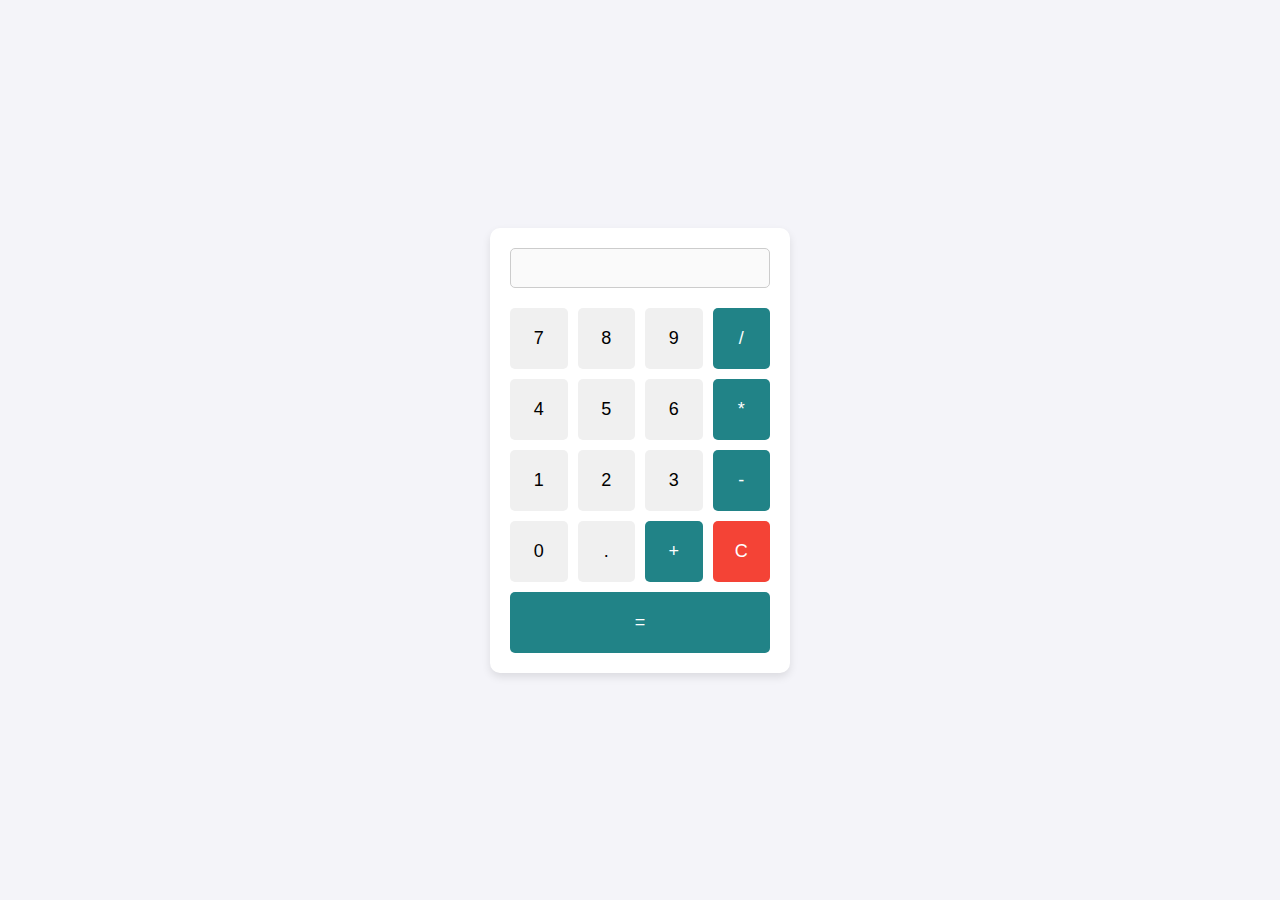
<file: web intenship/calculater/index.html>
<!DOCTYPE html>
<html lang="en">
<head>
    <meta charset="UTF-8">
    <meta name="viewport" content="width=device-width, initial-scale=1.0">
    <title>Basic Calculator</title>
    <link rel="stylesheet" href="style.css">
</head>
<body>
    <div class="calculator">
        <input type="text" id="display" disabled>
        <div class="buttons">
            <button class="btn" data-value="7">7</button>
            <button class="btn" data-value="8">8</button>
            <button class="btn" data-value="9">9</button>
            <button class="btn operator" data-value="/">/</button>

            <button class="btn" data-value="4">4</button>
            <button class="btn" data-value="5">5</button>
            <button class="btn" data-value="6">6</button>
            <button class="btn operator" data-value="*">*</button>

            <button class="btn" data-value="1">1</button>
            <button class="btn" data-value="2">2</button>
            <button class="btn" data-value="3">3</button>
            <button class="btn operator" data-value="-">-</button>

            <button class="btn" data-value="0">0</button>
            <button class="btn" data-value=".">.</button>
            <button class="btn operator" data-value="+">+</button>
            <button class="btn" id="clear">C</button>

            <button class="btn" id="equals">=</button>
        </div>
    </div>
    <script src="script.js"></script>
</body>
</html>
</file>
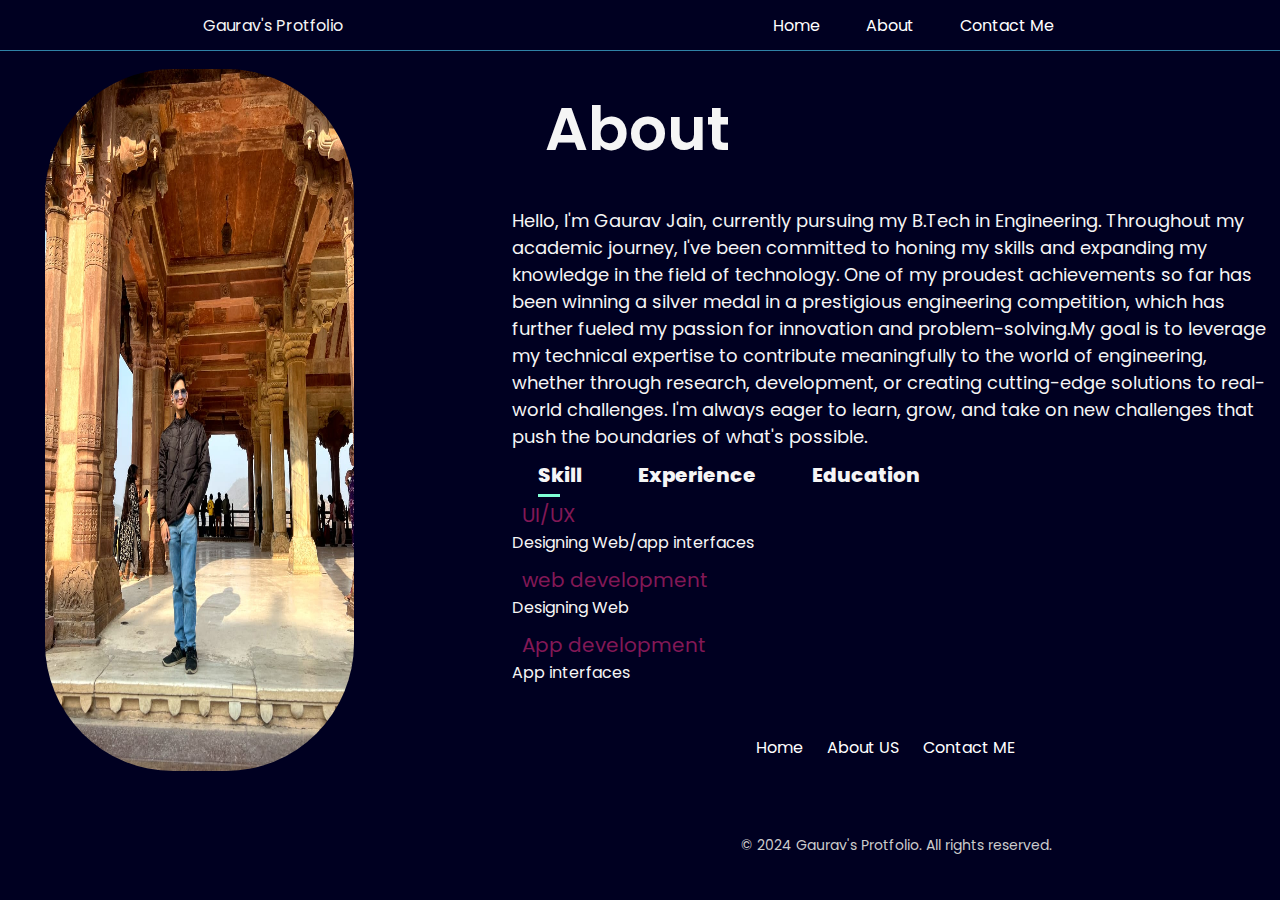
<file: web intenship/protfolio/About.html>
<!DOCTYPE html>
<html lang="en">

<head>
    <meta charset="UTF-8">
    <meta name="viewport" content="width=device-width, initial-scale=1.0">
    <title>Protfolio</title>
    <link rel="stylesheet" href="style.css">
    <link rel="preconnect" href="https://fonts.googleapis.com">
    <link rel="preconnect" href="https://fonts.gstatic.com" crossorigin>
    <link
        href="https://fonts.googleapis.com/css2?family=Poppins:ital,wght@0,100;0,200;0,300;0,400;0,500;0,600;0,700;0,800;0,900;1,100;1,200;1,300;1,400;1,500;1,600;1,700;1,800;1,900&display=swap"
        rel="stylesheet">

</head>

<body>
    <header>
        <nav>
            <div class="left">Gaurav's Protfolio</div>
            <div class="right">
                <ul>
                    <li><a href="index.html">Home</a></li>
                    <li><a href="About.html">About</a></li>
                    <li><a href="Contact.html">Contact Me</a></li>

                </ul>
            </div>
        </nav>
        <hr>
    </header>
    <div class="about">
        <div class="container">
            <div class="row">
                <div class="about-col-1">
                    <img src="gauravphoto.jpg" alt="photo2">
                </div>
                <div class="about-col-2">
                    <h1 class="sub-title">About</h1>
                    <div class="p-text">
                        <p>Hello, I'm Gaurav Jain, currently pursuing my B.Tech in Engineering. Throughout my academic
                            journey, I've been committed to honing my skills and expanding my knowledge in the field of
                            technology. One of my proudest achievements so far has been winning a silver medal in a
                            prestigious engineering competition, which has further fueled my passion for innovation and
                            problem-solving.My goal is to leverage my technical expertise to contribute meaningfully to
                            the
                            world of engineering, whether through research, development, or creating cutting-edge
                            solutions
                            to real-world challenges. I'm always eager to learn, grow, and take on new challenges that
                            push
                            the boundaries of what's possible.</p>
                        
                    </div> 
                    <div class="tab-titles">
                        <p class="tab-links active-link" onclick="opentab('skills', event)">Skill</p>
                        <p class="tab-links" onclick="opentab('experience', event)">Experience</p>
                        <p class="tab-links" onclick="opentab('education', event)">Education</p>
                    </div>
                    
                    <div class="tab-contents active-tab" id="skills">
                        <ul>
                            <li><span>UI/UX</span><br>Designing Web/app interfaces</li>
                            <li><span>web development</span><br>Designing Web</li>
                            <li><span>App development</span><br>App interfaces</li>
                        </ul>
                    </div>
                    <div class="tab-contents" id="experience">
                        <ul>
                            <li><span>2021</span><br>Designing Web/app interfaces</li>
                            <li><span>2021</span><br>Designing Web</li>
                            <li><span>2022</span><br>App interfaces</li>
                        </ul>
                    </div>
                    <div class="tab-contents" id="education">
                        <ul>
                            <li><span>Leo internation</span><br>Designing Web/app interfaces</li>
                            <li><span>Gurukul</span><br>Designing Web</li>
                            <li><span>Nav vikas</span><br>App interfaces</li>
                        </ul>
                    </div>
                    <footer>
                        <div class="footer-container">
                          <div class="footer-links">
                            <a href="Home.html">Home</a>
                            <a href="About.html">About US</a>
                            <a href="Contact.html">Contact ME</a>
                          </div>
                          <div class="footer-social">
                            <a href="https://www.facebook.com"><i class="fa-brands fa-facebook-square"></i></a>
                            <a href="https://www.instagram.com"><i class="fa-brands fa-instagram-square"></i></a>
                            <a href="https://www.linkedin.com"><i class="fa-brands fa-linkedin"></i></a>
                          </div>
                          <div class="footer-copyright">
                            &copy; 2024 Gaurav's Protfolio. All rights reserved.
                          </div>
                        </div>
                      </footer>
                    
                    

                    <script src="javascript.js"></script>
                    
                    </body>

</html>
</file>
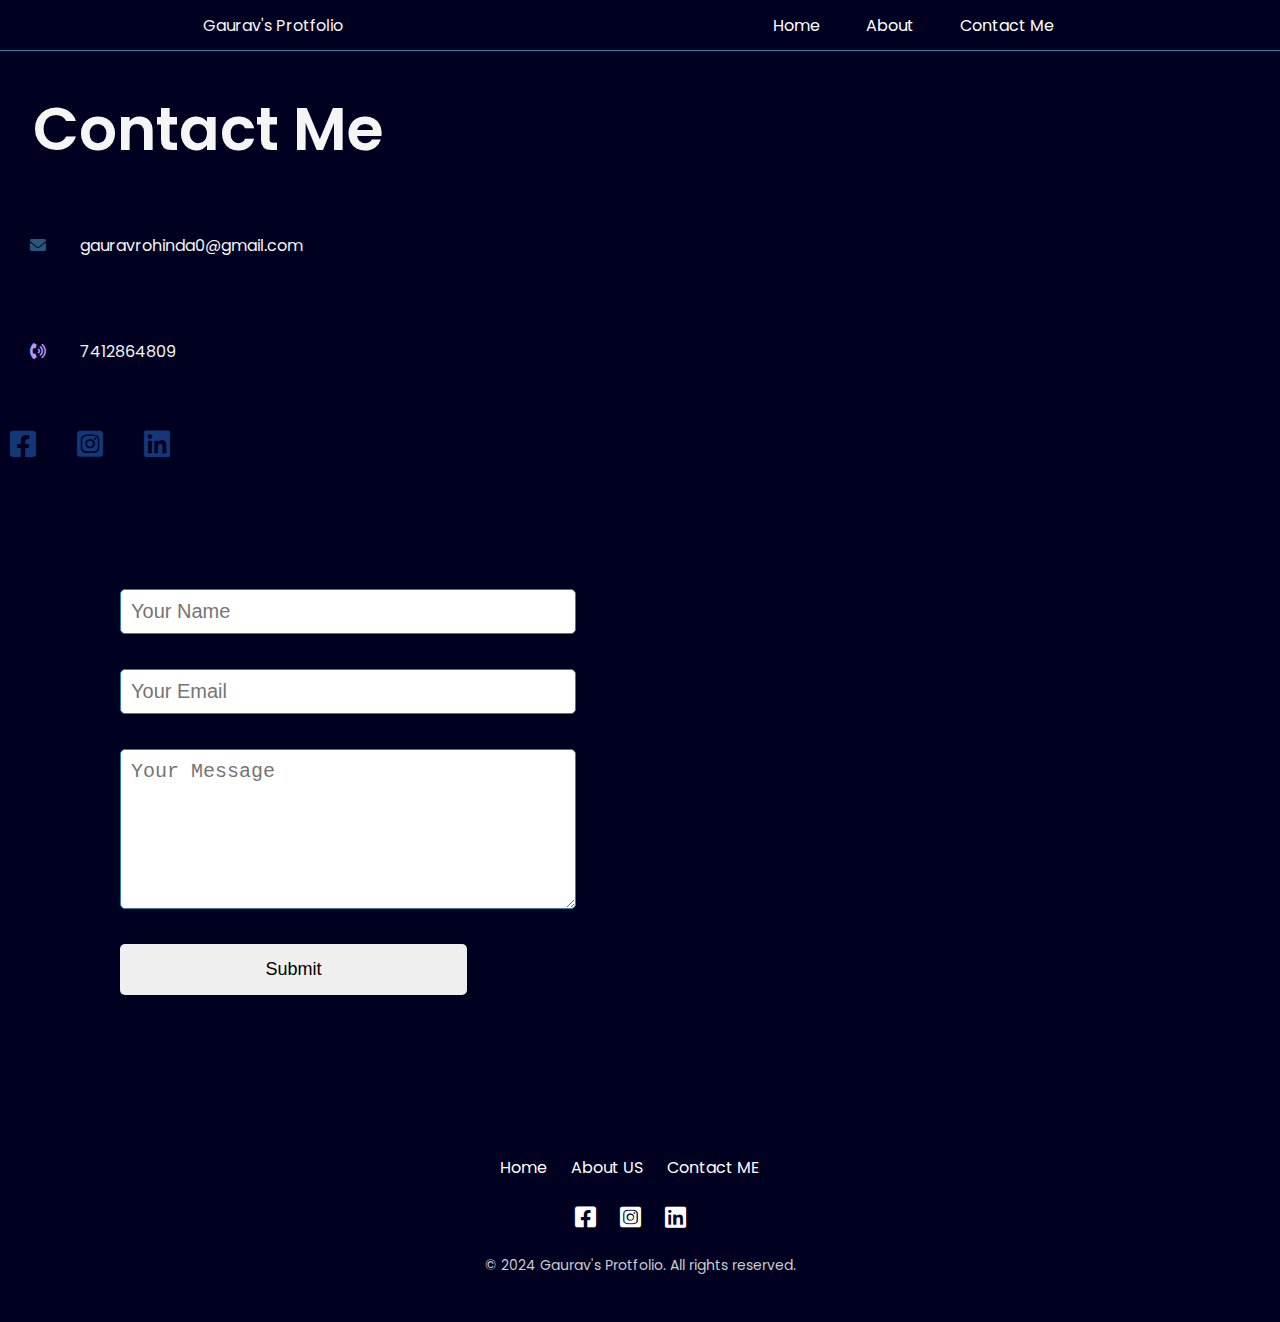
<file: web intenship/protfolio/Contact.html>
<!DOCTYPE html>
<html lang="en">

<head>
    <meta charset="UTF-8">
    <meta name="viewport" content="width=device-width, initial-scale=1.0">
    <title>Protfolio</title>
    <link rel="stylesheet" href="style.css">
    <link rel="preconnect" href="https://fonts.googleapis.com">
    <link rel="preconnect" href="https://fonts.gstatic.com" crossorigin>
    <link
        href="https://fonts.googleapis.com/css2?family=Poppins:ital,wght@0,100;0,200;0,300;0,400;0,500;0,600;0,700;0,800;0,900;1,100;1,200;1,300;1,400;1,500;1,600;1,700;1,800;1,900&display=swap"
        rel="stylesheet">

    <head>
        <!-- Font Awesome CDN -->
        <link rel="stylesheet" href="https://cdnjs.cloudflare.com/ajax/libs/font-awesome/6.0.0-beta3/css/all.min.css">
    </head>

<body>
    <header>
        <nav>
            <div class="left">Gaurav's Protfolio</div>
            <div class="right">
                <ul>
                    <li><a href="index.html">Home</a></li>
                    <li><a href="About.html">About</a></li>
                    <li><a href="Contact.html">Contact Me</a></li>

                </ul>
            </div>
        </nav>
        <hr>
    </header>
    <div class="contact">
        <div class="container">
            <div class="row">
                <div class="contact-left">
                    <h1 class="sub-title">Contact Me</h1>
                    <p><i class="fa-solid fa-envelope" style="color: #2a5779;"></i> gauravrohinda0@gmail.com</p>
                    <p><i class="fa-solid fa-phone-volume" style="color: #B197FC;"></i> 7412864809</p>
                    <div class="social-icons">
                        <a href="https://www.facebook.com"><i class="fa-brands fa-facebook-square"></i></a>
                        <a href="https://www.instagram.com"><i class="fa-brands fa-instagram-square"></i></a>
                        <a href="https://www.linkedin.com"><i class="fa-brands fa-linkedin"></i></a>
                    </div>
                    <!-- <div class="btn-group">
                    <a href="Download Resume.txt"><button class="btn">Download Resume</button></a>
                    <a href="Github.txt"><button class="btn">Visit Github</button></a>
                </div> -->
                </div>
                <div class="contact-right">
                    <form>
                        <input type="text" name="Name" placeholder="Your Name" required>
                        <input type="email" name="email" placeholder="Your Email" required>
                        <textarea name="Message" rows="6" placeholder="Your Message"></textarea>
                        <button type="submit">Submit</button>
                    </form>
                </div>

            </div>
        </div>
    </div>

    <!-- --------------------footer------------- -->
    <footer>
        <div class="footer-container">
            <div class="footer-links">
                <a href="Home.html">Home</a>
                <a href="About.html">About US</a>
                <a href="Contact.html">Contact ME</a>
            </div>
            <div class="footer-social">
                <a href="https://www.facebook.com"><i class="fa-brands fa-facebook-square"></i></a>
                <a href="https://www.instagram.com"><i class="fa-brands fa-instagram-square"></i></a>
                <a href="https://www.linkedin.com"><i class="fa-brands fa-linkedin"></i></a>
            </div>
            <div class="footer-copyright">
                &copy; 2024 Gaurav's Protfolio. All rights reserved.
            </div>
        </div>
    </footer>





</body>
</file>
<file: web intenship/calculater/style.css>
* {
    margin: 0;
    padding: 0;
    box-sizing: border-box;
}

body {
    display: flex;
    justify-content: center;
    align-items: center;
    height: 100vh;
    background-color: #f4f4f9;
}

.calculator {
    width: 300px;
    background-color: #fff;
    padding: 20px;
    border-radius: 10px;
    box-shadow: 0 4px 8px rgba(0, 0, 0, 0.1);
}

#display {
    width: 100%;
    height: 40px;
    margin-bottom: 20px;
    font-size: 24px;
    text-align: right;
    padding: 10px;
    border: 1px solid #ccc;
    border-radius: 5px;
}

.buttons {
    display: grid;
    grid-template-columns: repeat(4, 1fr);
    gap: 10px;
}

.btn {
    width: 100%;
    padding: 20px;
    font-size: 18px;
    background-color: #f0f0f0;
    border: none;
    border-radius: 5px;
    cursor: pointer;
    transition: background-color 0.2s ease;
}

.btn:hover {
    background-color: #ddd;
}

.operator {
    background-color: #218387;
    color: white;
}

#equals {
    grid-column: span 4;
    background-color: #218387;
    color: white;
}

#clear {
    background-color: #f44336;
    color: white;
}
</file>
<file: web intenship/protfolio/style.css>
body {
    background-color: rgb(0, 0, 33);
    color: whitesmoke;
    font-family: 'poppins', sans-serif;


}

* {
    margin: 0px;
    padding: 0;

}

nav {
    display: flex;
    justify-content: space-around;
    align-items: center;
    height: 50px;
    background-color: rgb(0, 0, 33);

}

hr {
    border: 0;
    background: rgb(47, 130, 166);
    height: 1.2px;

}

main hr {
    border: 0;
    background: rgb(47, 130, 166);
    height: 1.2px;
    margin: 40px 84px;

}

nav ul {
    display: flex;
    justify-content: center;

}

nav ul li {
    list-style: none;
    margin: 0 23px;
}

nav ul li a:hover {
    color: rgb(32, 156, 187);
    font-size: 1.4;
    background-color: rgb(0, 0, 33);
}

nav ul li a {
    text-decoration: none;
    color: white;
}

.left {
    font: 1.7rem;
}

.firstSection {
    display: flex;
    justify-content: space-around;
    align-items: center;
    margin: 110px 0;
}

.firstSection>div {
    width: 30%;
}

/* -------------------------buttons------------------ */

.leftSection {

    font-size: 1.7rem;
}

.leftSection .btn {

    padding: 10px;
}

.leftSection .btn:hover {

    padding: 12px;
    background-color: rgb(32, 156, 187);
    ;
    font-family: 'poppins', sans-serif;
    color: whitesmoke;
    font-size: 20px;
    border: 2px solid rgb(0, 0, 33);
    border-radius: 6px;
}

.rightSection img {
    width: 112%;
    margin: 95px 0;
}

.purple {
    color: aqua;
}

#element {
    color: aqua;
}


/* --------------------second-section------------------- */
.secondSection {
    max-width: 50vw;
    margin: auto;
    height: 80vh;
}

.secondSection h1 {
    font-size: 1.9rem;
    margin: -4px -205px;
    color: whitesmoke;
    font-family: 'poppins', sans-serif;
}

.text-gray {
    margin: 40px -195px;
}


.secondSection .box {
    width: 50vw;
    background: rgb(47, 130, 166);
    height: 2px;
    margin: 42px 0;
    display: flex;
}

.secondSection .verticle {
    height: 100px;
    width: 1px;
    background: whitesmoke;
    margin: 0 100px;
    color: whitesmoke;
    font-family: 'poppins', sans-serif;
}

.image-top {
    width: 23px;
    position: relative;
    top: -32px;
    left: -9px;
}

.verticle-title {
    position: relative;
    top: 100px;
    left: -56px;
    width: 150px;
    color: whitesmoke;
    font-family: 'poppins', sans-serif;
    font-size: 10px;

}

.verticle-desc {
    position: relative;
    top: 102px;
    width: 186px;
    left: 247px;
    font-size: 10px;
    color: whitesmoke;
    font-family: 'poppins', sans-serif;
}

/* -------------------------footer------------------ */
footer {
    background-color: rgb(0, 0, 33);

}

.footer {
    display: flex;
    padding: 23px 122px;
    justify-content: space-evenly;
    color: whitesmoke;
    font-family: 'poppins', sans-serif;

}

.footer ul {
    list-style: none;
}

.footer>div {
    width: 223px;
}

footer .footer-right {
    text-align: center;
    color: whitesmoke;
    font-family: 'poppins', sans-serif;
}

/* ------------------------contact me---------------------------------- */
.contactform {
    padding: 40px;
    padding-top: 140px;

}

.contactform h1 {

    padding: 12px 0;
}

.contactform form div {
    padding: 10px 0;
    display: flex;
    flex-direction: column;
}

.contactform form div input {
    width: 26vw;
    border-radius: 5px;
    margin: 6px 0 0 0;
    padding: 3px;
}

#emailHelp {
    font-size: 11px;
    color: rgb(25, 112, 39);
    margin: 0px;
    padding: 3px 0 0 0;
}

#form-check {
    flex-direction: row;
}

#form-check input {
    width: 25px;
    margin: 3px 0;
}

/* ----------------About---------- */
.about-col-1 {
    flex-basis: 35%;

}

.about-col-1 img {
    width: 69%;
    border-radius: 163px;
    height: 83%;
    margin: -17px;
    margin-left: 10px;
    padding: 35px;
    margin-right: -157px;
}

.about-col-2 {

    flex-basis: 60%;


}

.row {
    display: flex;
    justify-content: space-between;
    flex-wrap: wrap;
}



.tab-links {
    display: flex;
    margin: 20px 0 40px;

}

.tab-links {
    margin-right: 133px;
    font-size: 20px;
    font-weight: 800;
    cursor: pointer;
    position: relative;
    display: inline;
    margin: 26px;
}

.tab-links::after {
    content: '';
    width: 0;
    height: 3px;
    background: aquamarine;
    position: absolute;
    left: 0;
    bottom: -8px;
    transition: 0.5s;
}


.tab-links.active-link::after {
    width: 50%;
}

.tab-contents ul li {
    list-style: none;
    margin: 10px 0;

}

.p-text {
    margin-block-end: 10px;
    font-size: 18px;
}

.tab-contents ul li span {
    color: rgb(130, 24, 86);
    font-size: 20px;
    margin: 10px;
}

.tab-contents ul li span:hover {
    color: aqua;

}

.tab-contents {
    display: none;
}

.tab-contents.active-tab {
    display: block;

}

/* <!-- ---------------------------My Services------------------------------ --> */
.services {
    padding: 30px 0;
}

.services-list {
    display: grid;
    grid-template-columns: repeat(auto-fit, minmax(250px, 1fr));
    grid-gap: 40px;
    font-family: 'poppins', sans-serif;
    color: whitesmoke;
    margin-top: 50px;
    border: 2x salmon;
}

.services-list div {
    /* background:rgba(31, 31, 132, 0.477); */
    padding: 40px;
    color:whitesmoke;
    margin-left: 12%;
    font-size: 13px;
    margin: 40px;
}

.services-list div i {
    font-family: 'poppins', sans-serif;
    color: whitesmoke;
    font-size: 50px;
    margin-bottom: 30px;
}

.services-list div a {
    text-decoration: none;
    font-size: 12px;
    margin-top: 20px;
    display: inline-block;
    font-family: 'poppins', sans-serif;
    color: whitesmoke;
}



h1.sub-titles {
    display: flex;
    padding: 2px 100px;
    margin: -46px 24px;
}
.sub-title {
    font-size: 60px;
    font-weight: 600;
    color: whitesmoke;
    margin: 33px;
    margin-inline-end: 10px;
}

/* --------------------contact----------------- */
.social-icons {
    font-size: 24px;
    margin: 20px 40;
    margin-top:30px;
  }
  
  .social-icons .fa-brands {
    margin:  10px;
  }
  
  .social-icons a {
    text-decoration: none;
    background-color: rgb(0,0,33);
    font-size: 30px;
    margin-right: 15px;
    color: rgba(29, 81, 159, 0.685);
    display: inline-block;
    transform: transform 0.5s;
  }
  
  .social-icons a:hover {
    color: #10929e;
    padding-right: 10px;
    transform: translateY(-5px);
  }
  /* contact */
  .contact-left
  {
    flex-basis: 35%;

  }
  .contact-left
  {
    flex-basis: 60%;

  }
  .contact-left p
  {
    margin-top: 30px;
  }
  .contact-left p i
  {
    margin: 30px;

  }
  /* General styles for form container */
  .contact-right {
    max-width: 500px;
    margin: 120px;
    background:rgb(0,0,33);
    border-radius: 10px;
    /* border: 8px solid rgb(47, 130, 166); */
}

/* Form element styling */
form {
    display: flex;
    flex-direction: column;
}

/* Input and textarea styles */

input[type="text"], input[type="email"], textarea {
    width: 125%;
    padding: 10px;
    margin-bottom: 35px;
    margin-right:60px;
    border: 1px solid rgb(47, 130, 166);
    border-radius: 5px;
    font-size: 20px;
    outline: none;
    transition: border 0.3s ease-in-out;
}


input[type="text"]:focus,
input[type="email"]:focus,
textarea:focus {
    border-color: #5ca9c0;
    box-shadow: 0 0 5px rgba(92, 107, 192, 0.5);
}

/* Submit button styling */
button[type="submit"] {
    padding: 15px;
    border: none;
    font-size: 18px;
    border-radius: 5px;
    cursor: pointer;
    transition: background-color 0.3s ease-in-out;
}

button[type="submit"]:hover {
    background-color: #10929e;
}

/* Responsive design */
@media (max-width: 600px) {
    .contact-right {
        padding: 15px;
    }

    input[type="text"],
    input[type="email"],
    textarea {
        font-size: 14px;
    }

    button[type="submit"] {
        font-size: 16px;
    }
}


 /* button styling  */
 .btn {
    background-color: whitesmoke;
    padding: 10px 20px;
    font-size: 16px; 
    border: 2px solid; 
    border-radius: 5px; 
    cursor: pointer;
    text-align: center; 
    text-decoration: none; 
    display: inline-block;
    transition: background-color 0.2s; /* Smooth transition */
}

/* Hover effect for buttons */
.btn:hover {
    background-color: #10929e; 
}

.contact .btn{
    margin-right:none ;
     margin-left: 50px;
}




footer {
    background-color: rgb(0,0,33);
    color: #fff;
    padding: 20px;
    text-align: center;
  }
  
  .footer-container {
    max-width: 1200px;
    margin: 0 auto;
    padding: 20px;
  }
  
  .footer-links {
    margin-bottom: 20px;
  }
  
  .footer-links a {
    color: #fff;
    text-decoration: none;
    margin-right: 20px;
  }
  
  .footer-links a:hover {
    color: #ccc;
  }
  
  .footer-social {
    margin-bottom: 20px;
  }
  
  .footer-social a {
    margin-right: 20px;
    font-size: 24px;
    color: #fff;
  }
  
  .footer-social a:hover {
    color: #ccc;
  }
  
  .footer-copyright {
    font-size: 14px;
    color: #ccc;
  }
</file>
